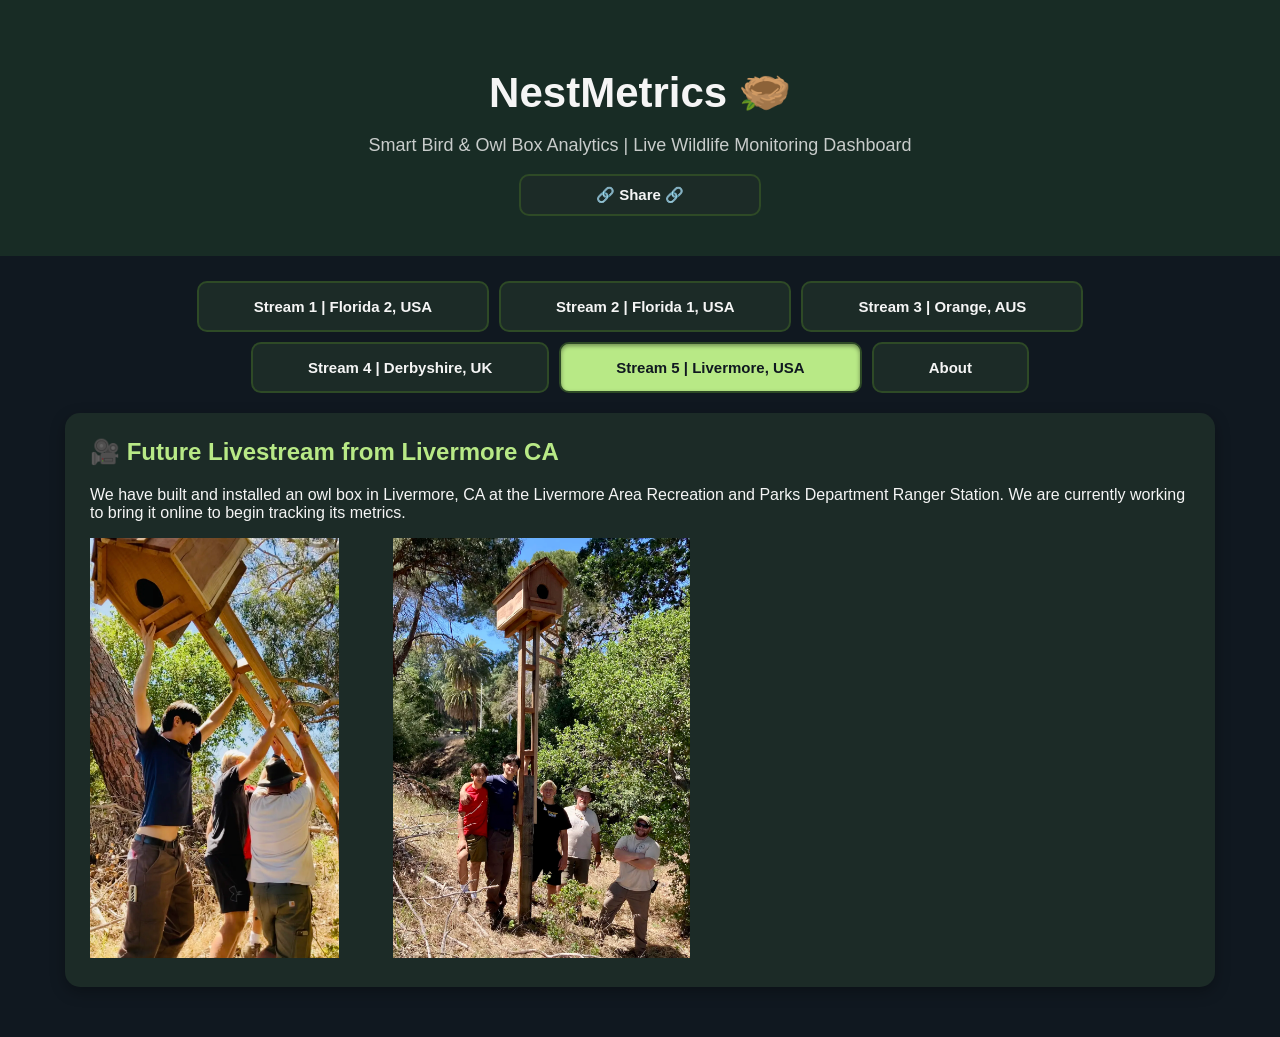
<file: docs/stream3.html>
<!DOCTYPE html>
<html lang="en">
<head>
    <meta charset="UTF-8">
    <meta name="viewport" content="width=device-width, initial-scale=1.0">
    <title>Nest Metrics</title>
    <link rel="icon" type="image/png" href="owl-favicon-32x32.png">

    <!-- Styling -->
    <link rel="stylesheet" href="style.css">
</head>

<body>

    <header>
        <h1>NestMetrics 🪹</h1>
        <p>Smart Bird & Owl Box Analytics | Live Wildlife Monitoring Dashboard</p>
        <button id="nativeShareBtn" class="share-button">    🔗 Share 🔗    </button>
    </header>


    <main>

        <nav class="stream-nav">
            <a href="index.html" class="stream-btn">Stream 1 | Florida 2, USA</a>
            <a href="stream2.html" class="stream-btn">Stream 2 | Florida 1, USA</a>
            <a href="florida_mating.html" class="stream-btn">Stream 3 | Orange, AUS</a>
            <a href="florida.html" class="stream-btn">Stream 4 | Derbyshire, UK</a>
            <a href="stream3.html" class="stream-btn active">Stream 5 | Livermore, USA</a>
            <a href="about.html" class="stream-btn">About</a>
        </nav>
        
        <!-- Live Stream -->
        <section class="card">
            <h2>🎥 Future Livestream from Livermore CA</h2>
            <p>We have built and installed an owl box in Livermore, CA at the Livermore Area Recreation and Parks Department Ranger Station. We are currently working to bring it online to begin tracking its metrics.</p>
            <img src="livermore2_image.webp" style="width: auto; height: 420px; margin-right: 50px;" alt="Some men putting up a tall owl box">
            <img src="livermore1_image.webp" style="width: auto; height: 420px; margin-right: 50px;" alt="Some men standing around a tall owl box">
        </section>
    </main>
</body>
</html>
</file>
<file: docs/style.css>
* {
    box-sizing: border-box;
}

body {
    margin: 0;
    font-family: Arial, Helvetica, sans-serif;
    background: #101820;
    color: #f5f5f5;
}


/* Header */

header {
    text-align: center;
    padding: 40px 20px;
    background: #182c25;
}

header h1 {
    font-size: 42px;
    margin-bottom: 10px;
}

header p {
    font-size: 18px;
    opacity: 0.8;
}


/* Main layout */

main {
    max-width: 1200px;
    margin: auto;
    padding: 25px;
}

/* Stream switch nav */
.stream-nav {
    display: flex;
    justify-content: center;
    gap: 10px;
    padding: 0 20px 20px;
    flex-wrap: wrap;
}
.stream-btn {
    padding: 15px 55px;
    border-radius: 10px;
    background: #1c2b27;
    color: #f5f5f5;
    font-size: 15px;
    font-weight: bold;
    text-decoration: none;
    transition: background 0.2s ease, color 0.2s ease;
    border: 2px solid #2e4a26;
}
.stream-btn:hover {
    background: #6fae53;
    color: #101820;
}
.stream-btn.active {
    background: #b8e986;
    color: #101820;
    box-shadow: inset 0 2px 4px rgba(0,0,0,0.4);
    pointer-events: none;
}
.stream-btn:visited {
    color: #f5f5f5;
}
.stream-btn.active:visited {
    color: #101820;
}

/* Cards */

.card {
    background: #1c2b27;
    border-radius: 15px;
    padding: 25px;
    margin-bottom: 25px;
    box-shadow: 0 5px 15px rgba(0,0,0,0.3);
}


.card h2 {
    margin-top: 0;
    color: #b8e986;
}


/* Video */

.video-container {
    position: relative;
    width: 100%;
    padding-bottom: 56.25%;
    height: 0;
    overflow: hidden;
    border-radius: 10px;
}


.video-container iframe {
    position: absolute;
    width: 100%;
    height: 100%;
    border: none;
}



/* Dashboard cards */

.dashboard-grid {
    display: grid;
    grid-template-columns: repeat(3, 1fr);
    gap: 20px;
}


.dashboard-grid .card {
    text-align: center;
}


.dashboard-grid p {
    font-size: 32px;
    font-weight: bold;
    margin-bottom: 0;
    color: #ffffff;
}

/* Temp & Weather */

.weather-dashboard-grid {
    display: grid;
    grid-template-columns: repeat(2, 1fr);
    gap: 20px;
}


.weather-dashboard-grid .card {
    text-align: center;
}


.weather-dashboard-grid p {
    font-size: 32px;
    font-weight: bold;
    margin-bottom: 0;
    color: #ffffff;
}


/* Charts */

canvas {
    max-height: 400px;
}



/* Footer */

footer {
    text-align: center;
    padding: 25px;
    background: #182c25;
    opacity: 0.8;
}



/* Mobile support */

@media (max-width: 900px) {

    .dashboard-grid {
        grid-template-columns: repeat(2, 1fr);
    }

}


@media (max-width: 600px) {

    header h1 {
        font-size: 32px;
    }


    .dashboard-grid {
        grid-template-columns: 1fr;
    }


    main {
        padding: 15px;
    }

}

/* Share Button */

.share-button {
    padding: 10px 75px;
    border-radius: 10px;
    background: #1c2b27;
    color: #f5f5f5;
    font-size: 15px;
    font-weight: bold;
    text-decoration: none;
    transition: background 0.2s ease, color 0.2s ease;
    border: 2px solid #2e4a26;
}
.share-button:hover {
    background: #6fae53;
    color: #101820;
}

.share-button:visited {
    color: #f5f5f5;
}

a:visited {
  color: royalblue; /* Replace 'blue' with the website's link color */
}

.card p.sub-time {
            font-size: 0.95rem;
            opacity: 0.75;
            margin-top: 4px;
        }

/* Dropdown (details / summary) */

details {
    background: #1c2b27;
    border-radius: 15px;
    padding: 0;
    margin-bottom: 25px;
    box-shadow: 0 5px 15px rgba(0,0,0,0.3);
    border: 2px solid #2e4a26;
    width: 100%;
    overflow: hidden;
}

details summary {
    list-style: none;              /* hides default arrow in most browsers */
    cursor: pointer;
    padding: 20px 25px;
    font-size: 18px;
    font-weight: bold;
    color: #b8e986;
    display: flex;
    justify-content: space-between;
    align-items: center;
    transition: background 0.2s ease, color 0.2s ease;
}

details summary::-webkit-details-marker {
    display: none;                 /* hides default arrow in Safari/Chrome */
}

/* Custom arrow */
details summary::after {
    content: "▾";
    font-size: 22px;
    transition: transform 0.2s ease;
}

details[open] summary::after {
    transform: rotate(180deg);
}

details summary:hover {
    background: #6fae53;
    color: #101820;
}

/* Expanded content */
details > :not(summary) {
    padding: 0 25px;
}

details p {
    line-height: 1.6;
    margin: 0 0 20px;
}

details[open] summary {
    border-bottom: 1px solid #2e4a26;
    margin-bottom: 20px;
}
</file>
